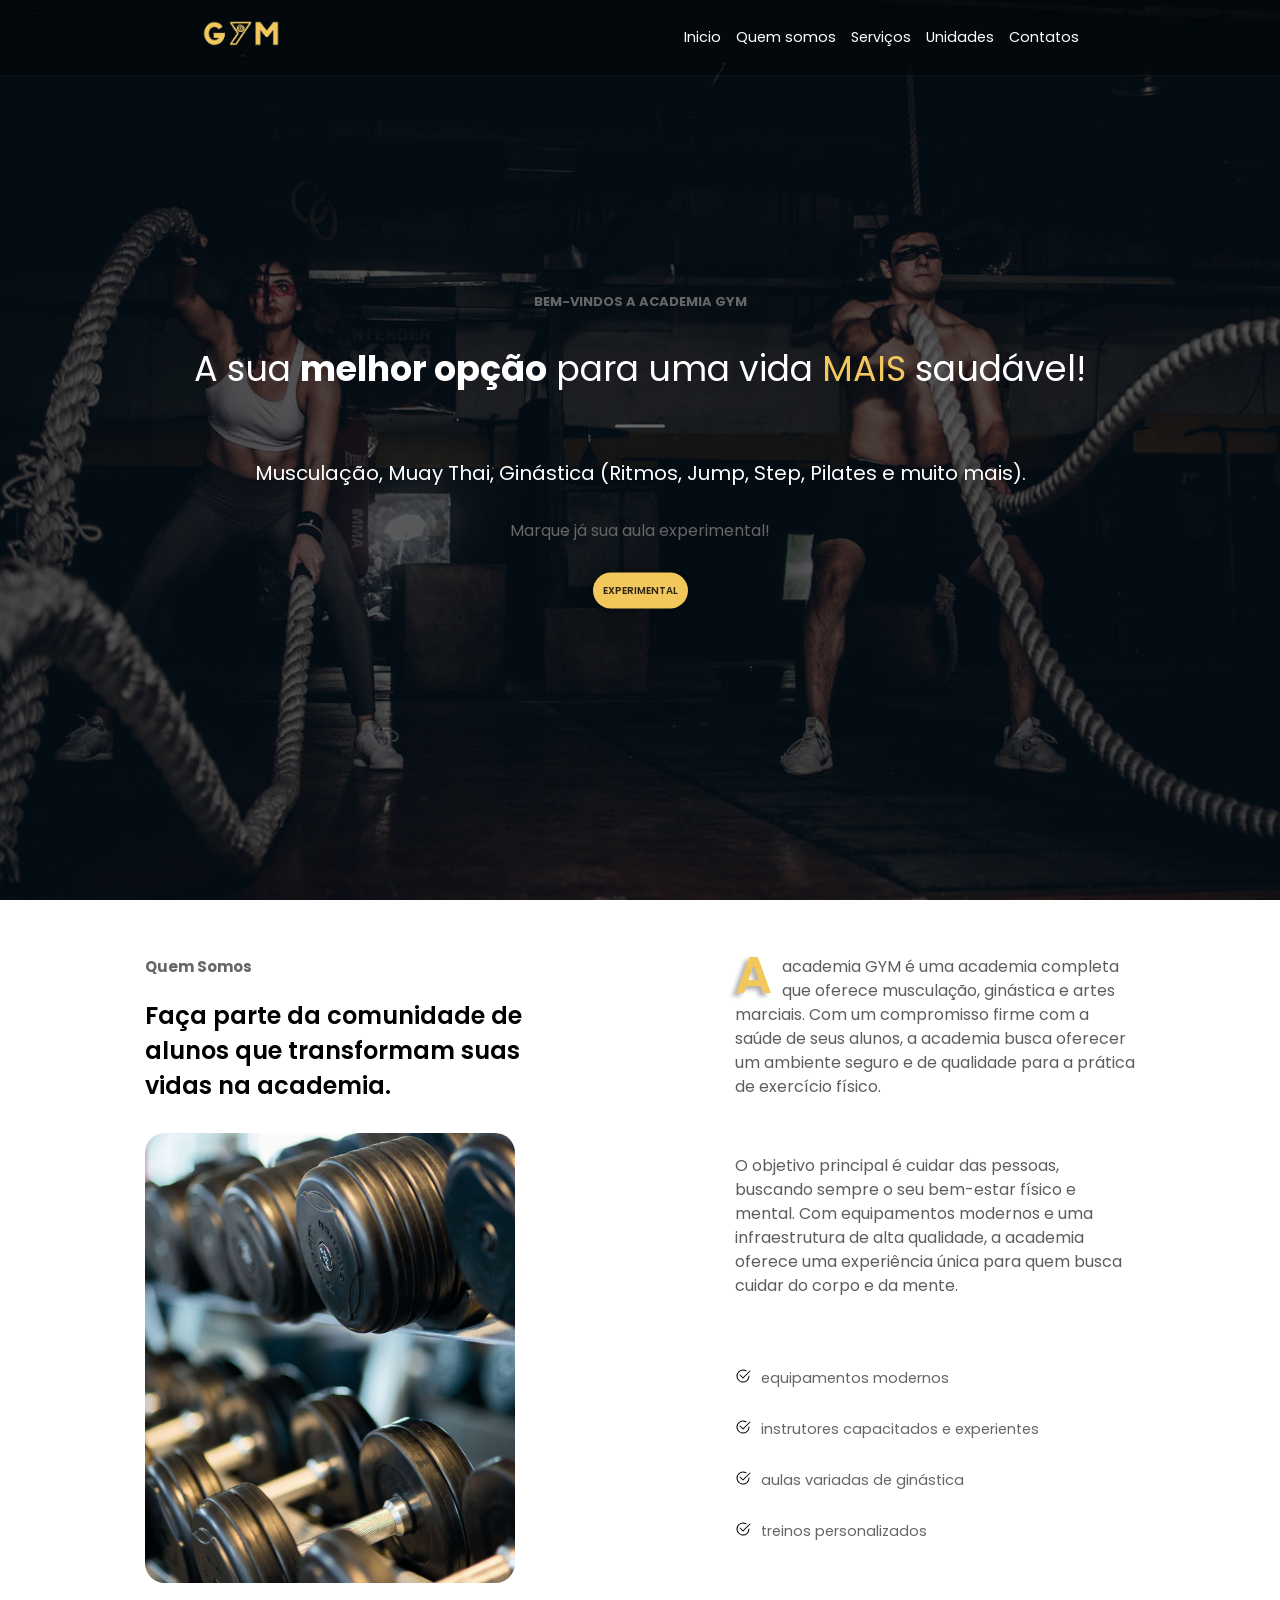
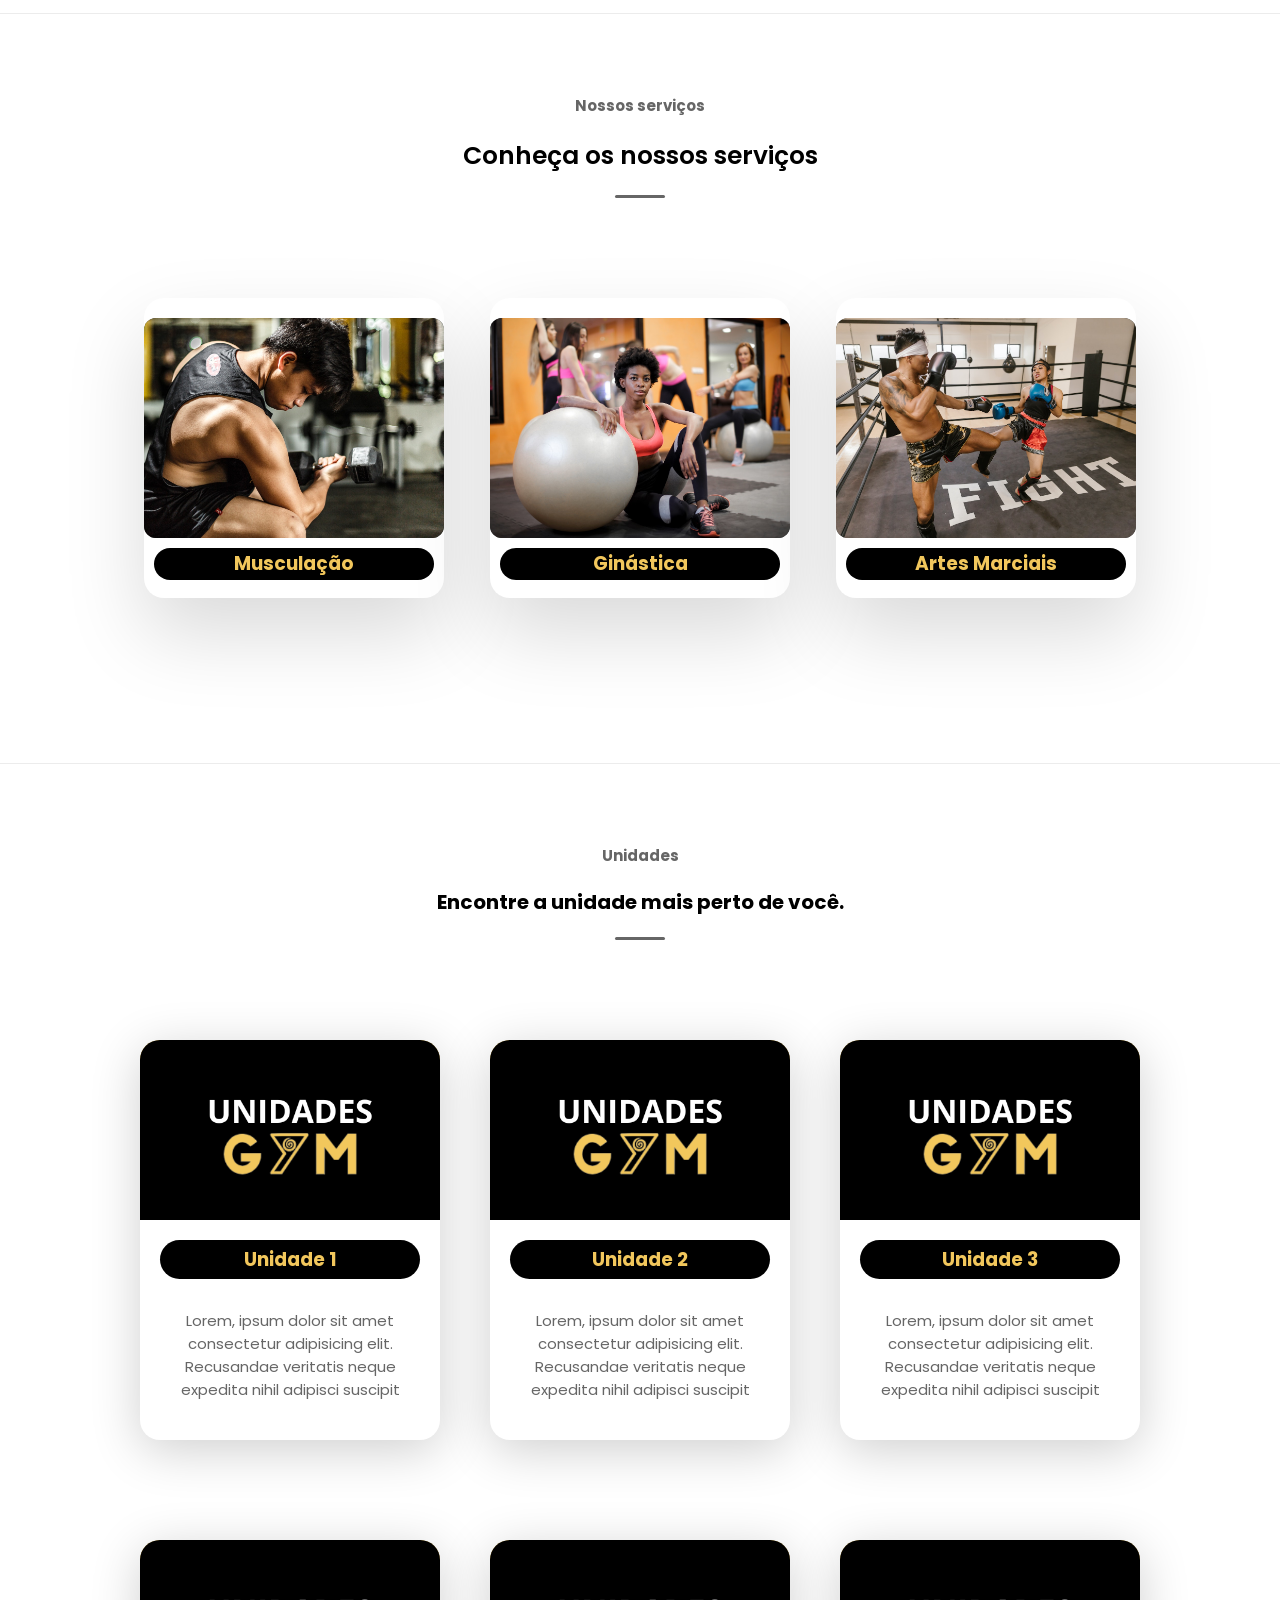
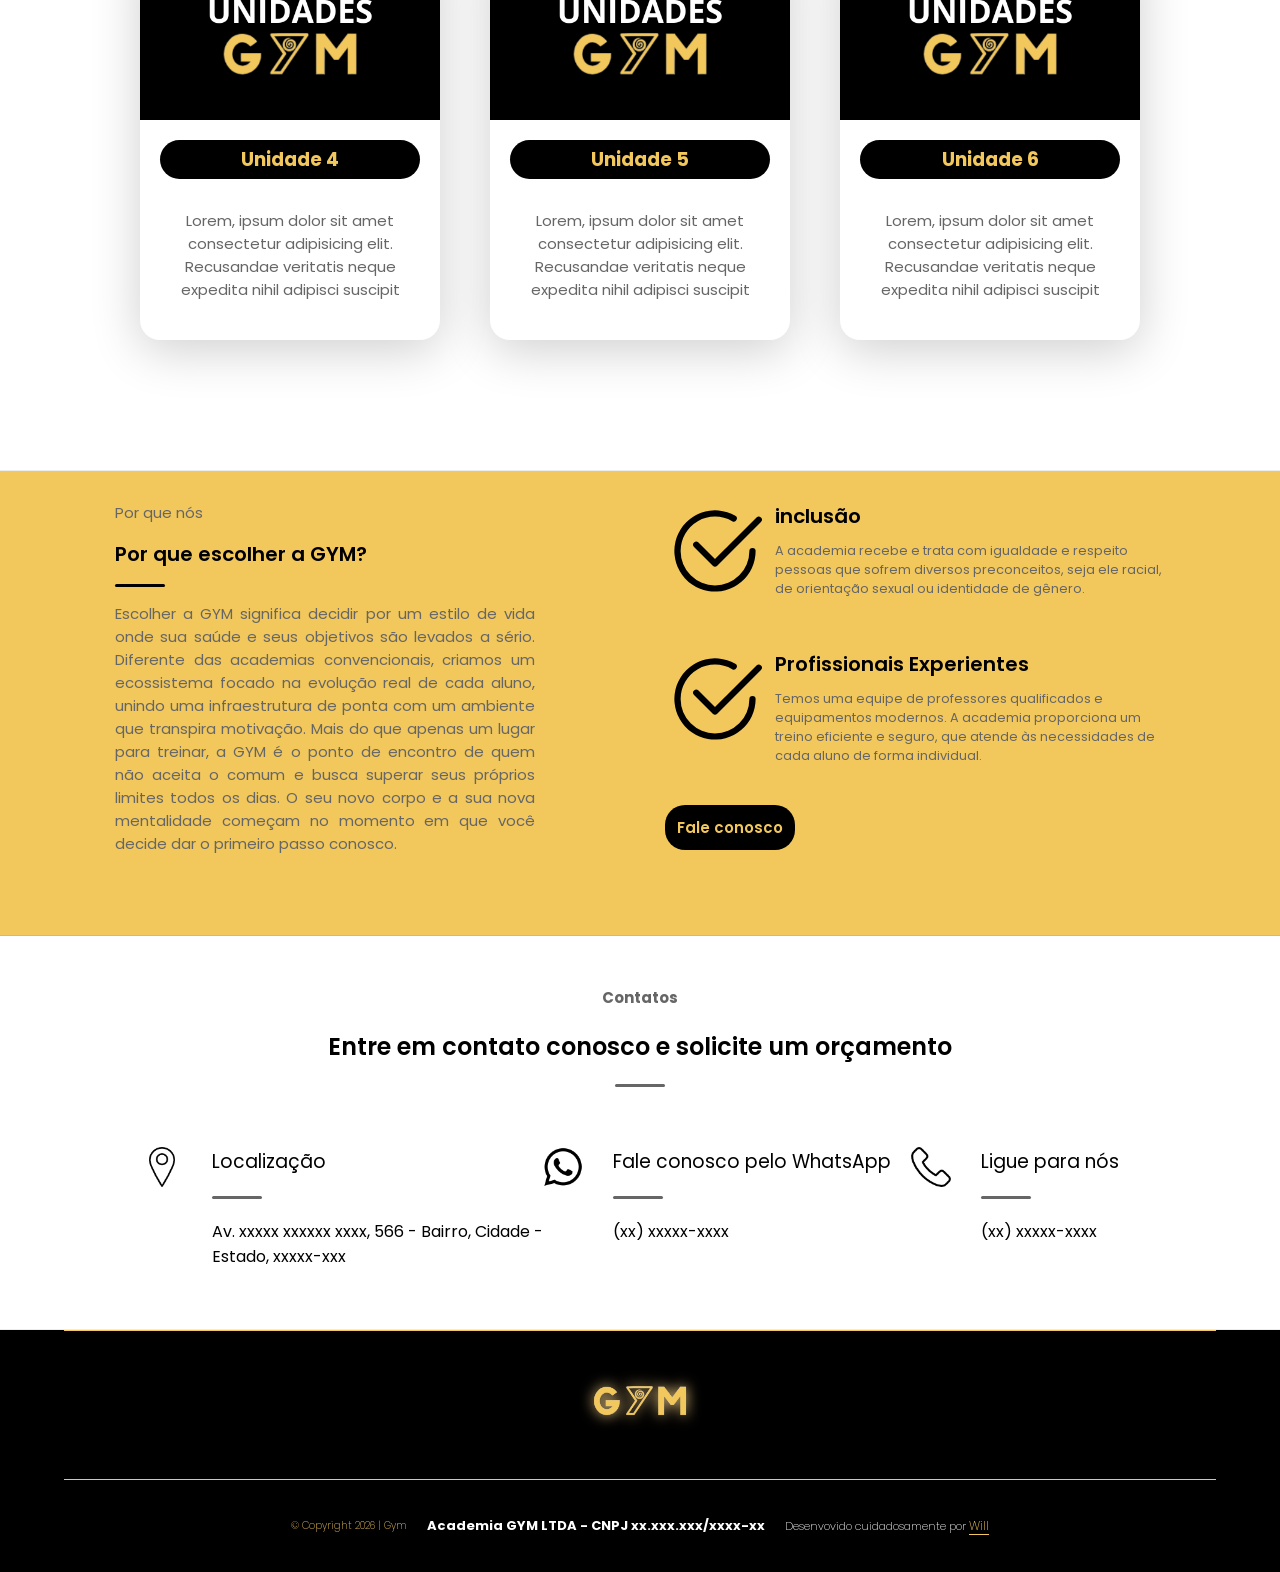
<file: index.html>
<!DOCTYPE html>
<html lang="pt-br">

<head>
    <meta charset="UTF-8">
    <meta name="viewport" content="width=device-width, initial-scale=1.0">
    <meta name="description" content="GYM - É uma academia ficticia para o projeto do site.">
    <title>GYM - A melhor para a sua saúde</title>
    <!-- LINKS -->
    <link href="https://fonts.googleapis.com/icon?family=Material+Icons" rel="stylesheet">
    <link rel="preconnect" href="https://fonts.googleapis.com">
    <link rel="preconnect" href="https://fonts.gstatic.com" crossorigin>
    <link href="https://fonts.googleapis.com/css2?family=Poppins:wght@400;600;800&display=swap" rel="stylesheet">
    <link rel="stylesheet" href="assets/css/style.css">
    <link rel="stylesheet" href="assets/css/medias.css">
    <link rel="shortcut icon" href="assets/images/favicon.ico" type="image/x-icon">
    <link rel="canonical" href="https://souowill.github.io/projeto-gym/">
</head>

<body>
    <header class="main-header" id="inicio">

        <nav class="nav-main-header">

            <a href="index.html"><img src="assets/images/logo-gym.png" alt=""></a>

            <button id="burguer" aria-label="Abrir menu" onclick="clickMenu()">
                <span class="linha"></span>
                <span class="linha"></span>
                <span class="linha"></span>
            </button>

            <ul id="itens">
                <li><a href="#inicio">Inicio</a></li>
                <li><a href="#quem-somos">Quem somos</a></li>
                <li><a href="#servicos">Serviços</a></li>
                <li><a href="#unidades">Unidades</a></li>
                <li><a href="#contatos">Contatos</a></li>
            </ul>

        </nav>

        <div class="div-main-header">
            <h1 class="h1-main-header">Bem-vindos a academia GYM</h1>
            <p class="p-main-header">A sua <strong>melhor opção</strong> para uma vida <span
                    class="span-title-main-header">mais</span> saudável!</p>

            <div class="div-linha"></div>
            <p class="p2-main-header">Musculação, Muay Thai, Ginástica (Ritmos, Jump, Step, Pilates e muito
                mais).</p>
            <p class="p3-main-header">Marque já sua aula experimental!</p>
            <a href="pages/experimental.html" class="btn-main-header">Experimental</a>
        </div>
    </header>
    <main class="main-content">

        <section id="quem-somos">

            <header class="main-content-section1">
                <h1 class="title-main-content-section1">Quem Somos</h1>
                <h2 class="h2-main-content-section1">Faça parte da comunidade de alunos que transformam suas vidas na
                    academia.</h2>
                <div class="img-fundo-halter"></div>
            </header>

            <section class="main-content-section2">
                <p class="p-main-content-section2"><span class="span-main-section2">A</span> academia GYM é uma academia
                    completa que oferece musculação, ginástica e artes marciais. Com um compromisso firme com a saúde de
                    seus alunos, a academia busca oferecer um ambiente seguro e de qualidade para a prática de exercício
                    físico.</p>
                <p class="p-main-content-section2">O objetivo principal é cuidar das pessoas, buscando sempre o seu
                    bem-estar físico e mental. Com equipamentos modernos e uma infraestrutura de alta qualidade, a
                    academia oferece uma experiência única para quem busca cuidar do corpo e da mente.</p>
                <div class="div-div-main-content-section2">
                    <div class="check-section2">
                        <svg xmlns="http://www.w3.org/2000/svg" width="16" height="16" fill="currentColor"
                            class="bi bi-check2-circle" viewBox="0 0 16 16">
                            <path
                                d="M2.5 8a5.5 5.5 0 0 1 8.25-4.764.5.5 0 0 0 .5-.866A6.5 6.5 0 1 0 14.5 8a.5.5 0 0 0-1 0 5.5 5.5 0 1 1-11 0" />
                            <path
                                d="M15.354 3.354a.5.5 0 0 0-.708-.708L8 9.293 5.354 6.646a.5.5 0 1 0-.708.708l3 3a.5.5 0 0 0 .708 0z" />
                        </svg>
                        <p class="div-p-main-content-section2">equipamentos modernos</p>
                    </div>

                    <div class="check-section2">
                        <svg xmlns="http://www.w3.org/2000/svg" width="16" height="16" fill="currentColor"
                            class="bi bi-check2-circle" viewBox="0 0 16 16">
                            <path
                                d="M2.5 8a5.5 5.5 0 0 1 8.25-4.764.5.5 0 0 0 .5-.866A6.5 6.5 0 1 0 14.5 8a.5.5 0 0 0-1 0 5.5 5.5 0 1 1-11 0" />
                            <path
                                d="M15.354 3.354a.5.5 0 0 0-.708-.708L8 9.293 5.354 6.646a.5.5 0 1 0-.708.708l3 3a.5.5 0 0 0 .708 0z" />
                        </svg>
                        <p class="div-p-main-content-section2 width">instrutores capacitados e experientes</p>
                    </div>

                    <div class="check-section2">
                        <svg xmlns="http://www.w3.org/2000/svg" width="16" height="16" fill="currentColor"
                            class="bi bi-check2-circle" viewBox="0 0 16 16">
                            <path
                                d="M2.5 8a5.5 5.5 0 0 1 8.25-4.764.5.5 0 0 0 .5-.866A6.5 6.5 0 1 0 14.5 8a.5.5 0 0 0-1 0 5.5 5.5 0 1 1-11 0" />
                            <path
                                d="M15.354 3.354a.5.5 0 0 0-.708-.708L8 9.293 5.354 6.646a.5.5 0 1 0-.708.708l3 3a.5.5 0 0 0 .708 0z" />
                        </svg>
                        <p class="div-p-main-content-section2">aulas variadas de ginástica</p>
                    </div>

                    <div class="check-section2">
                        <svg xmlns="http://www.w3.org/2000/svg" width="16" height="16" fill="currentColor"
                            class="bi bi-check2-circle" viewBox="0 0 16 16">
                            <path
                                d="M2.5 8a5.5 5.5 0 0 1 8.25-4.764.5.5 0 0 0 .5-.866A6.5 6.5 0 1 0 14.5 8a.5.5 0 0 0-1 0 5.5 5.5 0 1 1-11 0" />
                            <path
                                d="M15.354 3.354a.5.5 0 0 0-.708-.708L8 9.293 5.354 6.646a.5.5 0 1 0-.708.708l3 3a.5.5 0 0 0 .708 0z" />
                        </svg>
                        <p class="div-p-main-content-section2">treinos personalizados</p>
                    </div>
                </div>
            </section>

        </section>
        <section id="servicos">

            <header class="div-main-content-section-servicos">

                <h1 class="title-main-content-section2">Nossos serviços</h1>
                <h2 class="h2-main-content-section2">Conheça os nossos serviços</h2>
                <p>(Clique nas imagens para saber mais)</p>
                <div class="div-linha"></div>

            </header>

            <div class="cards-servicos">

                <article class="card-servicos">

                    <div class="card-servicos-img">
                        <img src="assets/images/musculacao.jpg" alt="">
                    </div>

                    <section class="content-card">
                        <h3>Musculação</h3>
                        <p>É a modalidade mais versátil, que possibilita trabalhar diversos grupos musculares em um
                            único treino, com exercícios que podem ser facilmente adaptados de acordo com as limitações
                            de cada aluno.</p>
                    </section>

                </article>

                <article class="card-servicos">
                    <div class="card-servicos-img">
                        <img src="assets/images/ginastica.jpg" alt="">
                    </div>

                    <section class="content-card">
                        <h3>Ginástica</h3>
                        <p>Temos aulas de Zumba, Dança, Jump, Pump, Local, Step, Cross Training, Ritbox, Functional,
                            Hiit, Pilates e Alongamento. Todas as aulas possuem horários específicos durante a semana.
                        </p>
                    </section>

                </article>

                <article class="card-servicos">

                    <div class="card-servicos-img">
                        <img src="assets/images/muai-thay.jpg" alt="">
                    </div>

                    <section class="content-card">
                        <h3>Artes Marciais</h3>
                        <p>Com aulas de Muay Thai, uma das artes marciais mais completas, os alunos aprendem técnicas de
                            defesa pessoal e fortalecem o corpo e a mente.</p>
                    </section>

                </article>

            </div>

        </section>

        <section id="unidades">

            <header class="div-unidades">
                <h1>Unidades</h1>
                <h2>Encontre a unidade mais perto de você.</h2>
                <div class="div-linha"></div>
            </header>

            <div class="cards-unidades">

                <article class="card-unidades">
                    <div class="pixel-efect"></div>

                    <div class="card-unidades-img"></div>
                    <section class="card-unidades-content">
                        <h3> Unidade 1</h3>
                        <p>Lorem, ipsum dolor sit amet consectetur adipisicing elit. Recusandae veritatis neque expedita
                            nihil adipisci suscipit</p>
                    </section>

                </article>

                <article class="card-unidades">

                    <div class="card-unidades-img"></div>
                    <section class="card-unidades-content">
                        <h3> Unidade 2</h3>
                        <p>Lorem, ipsum dolor sit amet consectetur adipisicing elit. Recusandae veritatis neque expedita
                            nihil adipisci suscipit</p>
                    </section>

                </article>

                <article class="card-unidades">

                    <div class="card-unidades-img"></div>
                    <section class="card-unidades-content">
                        <h3> Unidade 3</h3>
                        <p>Lorem, ipsum dolor sit amet consectetur adipisicing elit. Recusandae veritatis neque expedita
                            nihil adipisci suscipit</p>
                    </section>

                </article>

                <article class="card-unidades">

                    <div class="card-unidades-img"></div>
                    <section class="card-unidades-content">
                        <h3> Unidade 4</h3>
                        <p>Lorem, ipsum dolor sit amet consectetur adipisicing elit. Recusandae veritatis neque expedita
                            nihil adipisci suscipit</p>
                    </section>

                </article>

                <article class="card-unidades">

                    <div class="card-unidades-img"></div>
                    <section class="card-unidades-content">
                        <h3> Unidade 5</h3>
                        <p>Lorem, ipsum dolor sit amet consectetur adipisicing elit. Recusandae veritatis neque expedita
                            nihil adipisci suscipit</p>
                    </section>

                </article>

                <article class="card-unidades">

                    <div class="card-unidades-img"></div>
                    <section class="card-unidades-content">
                        <h3> Unidade 6</h3>
                        <p>Lorem, ipsum dolor sit amet consectetur adipisicing elit. Recusandae veritatis neque expedita
                            nihil adipisci suscipit</p>
                    </section>

                </article>

            </div>

        </section>

        <section id="porque-nos">

            <header class="sec1-porque-nos">
                <h1>Por que nós</h1>
                <h2>Por que escolher a GYM?</h2>
                <div class="div-linha div-linha-pq"></div>
                <p>Escolher a GYM significa decidir por um estilo de vida onde sua saúde e seus objetivos são levados a
                    sério. Diferente das academias convencionais, criamos um ecossistema focado na evolução real de cada
                    aluno, unindo uma infraestrutura de ponta com um ambiente que transpira motivação. Mais do que apenas um lugar para treinar, a GYM é o ponto de encontro de quem não aceita o comum e
                    busca superar seus próprios limites todos os dias. O seu novo corpo e a sua nova mentalidade começam no momento em que você decide dar o primeiro passo conosco.</p>
            </header>

            <section class="sec2-porque-nos">

                <div class="div-sec2-porque-nos">
                    <svg xmlns="http://www.w3.org/2000/svg" width="100" height="100" fill="currentColor"
                        class="bi bi-check2-circle" viewBox="0 0 16 16">
                        <path
                            d="M2.5 8a5.5 5.5 0 0 1 8.25-4.764.5.5 0 0 0 .5-.866A6.5 6.5 0 1 0 14.5 8a.5.5 0 0 0-1 0 5.5 5.5 0 1 1-11 0" />
                        <path
                            d="M15.354 3.354a.5.5 0 0 0-.708-.708L8 9.293 5.354 6.646a.5.5 0 1 0-.708.708l3 3a.5.5 0 0 0 .708 0z" />
                    </svg>
                    <div>
                        <h3>inclusão</h3>
                        <p>A academia recebe e trata com igualdade e respeito pessoas que sofrem diversos preconceitos,
                            seja ele racial, de orientação sexual ou identidade de gênero.</p>
                    </div>
                </div>
                <div class="div-sec2-porque-nos">
                    <svg xmlns="http://www.w3.org/2000/svg" width="100" height="100" fill="currentColor"
                        class="bi bi-check2-circle" viewBox="0 0 16 16">
                        <path
                            d="M2.5 8a5.5 5.5 0 0 1 8.25-4.764.5.5 0 0 0 .5-.866A6.5 6.5 0 1 0 14.5 8a.5.5 0 0 0-1 0 5.5 5.5 0 1 1-11 0" />
                        <path
                            d="M15.354 3.354a.5.5 0 0 0-.708-.708L8 9.293 5.354 6.646a.5.5 0 1 0-.708.708l3 3a.5.5 0 0 0 .708 0z" />
                    </svg>
                    <div>
                        <h3>Profissionais Experientes</h3>
                        <p>Temos uma equipe de professores qualificados e equipamentos modernos. A academia proporciona
                            um treino eficiente e seguro, que atende às necessidades de cada aluno de forma individual.
                        </p>
                    </div>
                </div>

                <a class="btn-porque-nos" href="pages/experimental.html">Fale conosco</a>

            </section>

        </section>

        <section id="contatos">

            <header class="header-contatos">
                <h1>Contatos</h1>
                <h2>Entre em contato conosco e solicite um orçamento</h2>
                <div class="div-linha"></div>
            </header>

            <section class="sec-content-contatos">

                <section class="sec-content-principal local">

                    <div class="div-imagem-contatos">
                        <img src="assets/images/place-localizer.png" alt="">
                    </div>
                    <article class="sec-article-content-contatos">
                        <h3>Localização</h3>
                        <div class="div-linha"></div>
                        <p>Av. xxxxx xxxxxx xxxx, 566 - Bairro, Cidade - <br> Estado, xxxxx-xxx
                    </article>

                </section>

                <section class="sec-content-principal">
                    <div class="div-imagem-contatos">
                        <img src="assets/images/whatsapp.png" alt="">
                    </div>
                    <article class="sec-article-content-contatos">
                        <h3>Fale conosco pelo WhatsApp</h3>
                        <div class="div-linha"></div>
                        <p>(xx) xxxxx-xxxx</p>
                    </article>

                </section>

                <section class="sec-content-principal telefone">

                    <div class="div-imagem-contatos">
                        <img src="assets/images/telephone.png" alt="">
                    </div>
                    <article class="sec-article-content-contatos">
                        <h3>Ligue para nós</h3>
                        <div class="div-linha"></div>
                        <p>(xx) xxxxx-xxxx</p>
                    </article>

                </section>

            </section>

        </section>
    </main>
    <footer class="footer-content">
        <div class="div-footer">
            <a href="index.html"><img src="assets/images/logo-gym.png" alt=""></a>
        </div>
        <section class="sec-footer">
            <p>© <span lang="en">Copyright</span> 2026 | Gym </p>
            <h1>Academia GYM LTDA - CNPJ xx.xxx.xxx/xxxx-xx</h1>
            <h2>Desenvovido cuidadosamente por <a href="https://github.com/SouoWill"> Will</a></h2>
        </section>
    </footer>

    <script src="assets/js/menu.js"></script>
    <script src="assets/js/header-fixed.js"></script>
</body>

</html>
</file>
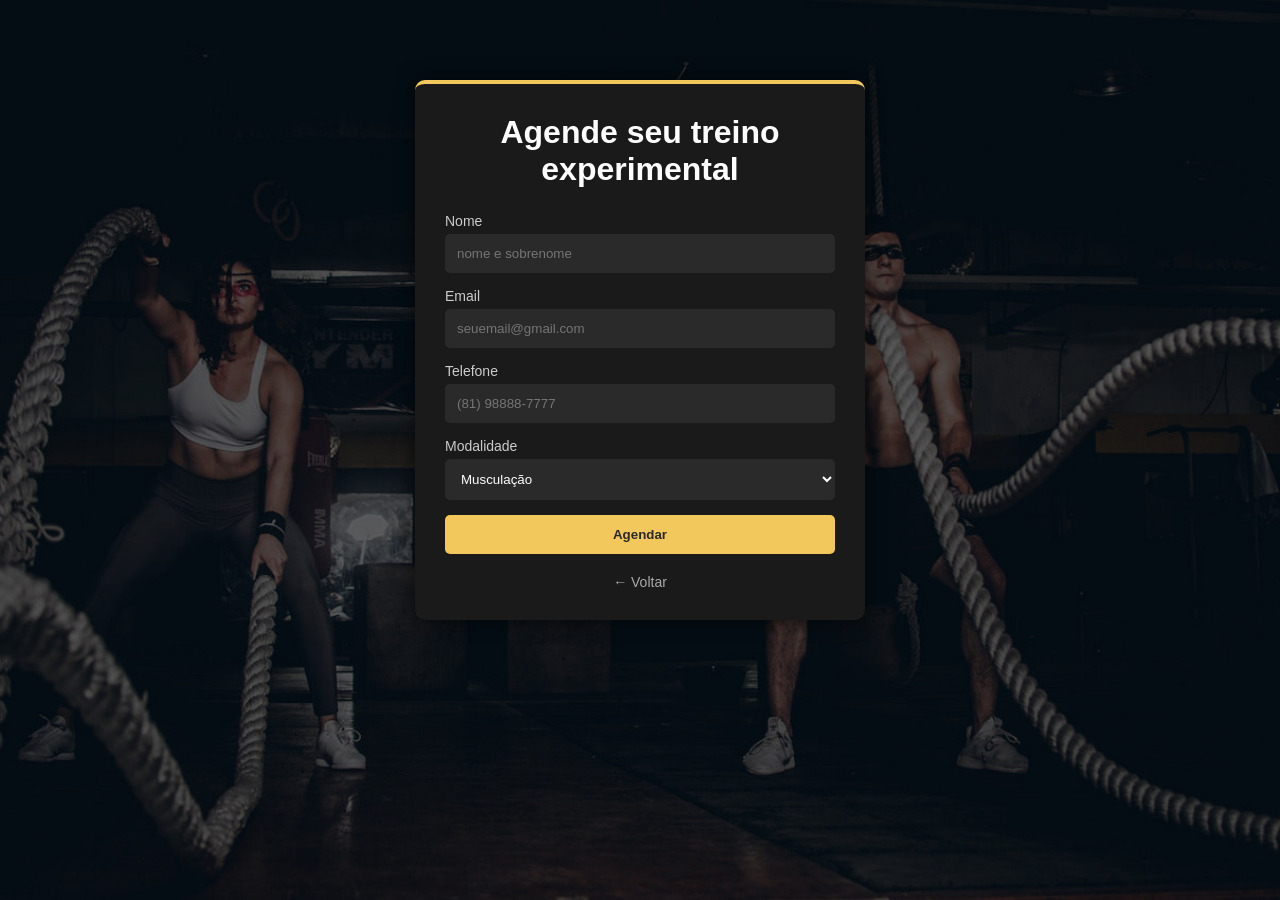
<file: pages/experimental.html>
<!DOCTYPE html>
<html lang="pt-br">
<head>
  <meta charset="UTF-8">
  <meta name="viewport" content="width=device-width, initial-scale=1.0">
  <title>Agendamento</title>

  <link rel="stylesheet" href="../assets/css/experimental.css">
  <link rel="shortcut icon" href="../assets/images/favicon.ico" type="image/x-icon">
</head>

<body>

  <main class="form-page">

    <h1>Agende seu treino experimental</h1>

    <form>
      <label for="nome">Nome</label>
      <input id="nome" type="text" required placeholder="nome e sobrenome">

      <label for="email">Email</label>
      <input id="email" type="email" required placeholder="seuemail@gmail.com">

      <label for="telefone">Telefone</label>
      <input id="telefone" type="tel" required placeholder="(81) 98888-7777">

      <label for="modalidade">Modalidade</label>
      <select id="modalidade">
        <option>Musculação</option>
        <option>Muay Thai</option>
        <option>Ginástica</option>
      </select>

      <button type="button" onclick="enviarWhatsApp()">Agendar</button>
    </form>

    <a href="../index.html" class="voltar">← Voltar</a>

  </main>

  <script src="../assets/js/experimental.js"></script>

</body>
</html>
</file>
<file: assets/css/style.css>
@charset "UTF-8";

:root {
    --font-padrao: 'Poppins', sans-serif;

    --cor-1: #F2C75C;
    --cor-2: #F2CC85;
    --cor-3: #F2DAAC;
    --cor-4: #F2E6D0;
    --cinza: rgb(102, 102, 102);
}

* {
    margin: 0px;
    padding: 0px;
    box-sizing: border-box;
    scroll-behavior: smooth;
}

body, html {
    font-family: var(--font-padrao);
    background-color: rgb(0, 0, 0);
    color: white;
    width: 100%;
}

.div-linha {
    height: 1px;
    width: 50px;
    border-radius: 1000px;
    background-color: var(--cinza);
    padding-top: 3px;
}

::-webkit-scrollbar {
    width: 8px;
    background-color: rgb(255, 255, 255);
}

::-webkit-scrollbar-thumb {
    width: 8px;
    background-color: var(--cor-1);
    border-radius: 30px;
}

/* HEADER */

.main-header {
    background: url(../images/imagem-fundo.jpg)  right bottom no-repeat fixed;
    background-size: cover;
    height: 100vh;
    width: 100%;
    position: relative;
}

.nav-main-header {
    z-index: 2;
    width: 100vw;
    display: flex;
    align-items: center;
    justify-content: space-around;
    border-bottom: 1px solid rgba(255, 255, 255, 0.048);
    background-color: #00000060;
    padding: 20px 0px;
    position: fixed;
    top: 0;
    left: 0;
    transition: .5s;
}

.nav-main-header a img {
    width: 80px;
}

#itens {
    visibility: hidden;
    display: flex;
    flex-direction: column;
    justify-content: center;
    gap: 20px;
    align-items: center;
    position: absolute;
    top: 0;
    left: 0;
    width: 100%;
    height: 0;
    background: rgba(0, 0, 0, 0.363);
    backdrop-filter: blur(10px);
    overflow: hidden;
    z-index: -1;
    transition: .5s;
    list-style: none;
}

#itens.abrir-menu {
    visibility: visible;
    height: 100vh;
}

#itens li a{
    font-size: 1.5em;
    font-weight: 400;
    text-decoration: none;
    text-align: center;
    color: white;
    padding: 20px;
    display: block;
    width: 100vw;
    transition: .3s;
}

#itens:hover li a {
    opacity: .3;
}

#itens li a:hover {
    transform: scale(1.1);
    color: var(--cor-1);
    background-color: rgba(0, 0, 0, 0.3);
    opacity: 1;
}

#burguer {
    display: flex;
    flex-direction: column;
    justify-content: space-between;
    cursor: pointer;
    width: 25px;
    height: 20px;
    background-color: transparent;
    border: none;
    z-index: 1;
}

.linha {
    width: 25px;
    height: 2px;
    background-color: white;
    display: block;
    position: relative;
    transform-origin: center;
    transition: 0.5s;
}


#burguer.animacao-menu .linha:nth-child(1){
    transform: translateY(9px) rotate(-45deg);
    background-color: var(--cor-1);
    box-shadow: 0px 0px 7px var(--cor-1);
}

#burguer.animacao-menu .linha:nth-child(2) {
    width: 0;
}

#burguer.animacao-menu .linha:nth-child(3) {
    transform: translateY(-9px) rotate(45deg);
    background-color: var(--cor-1);
    box-shadow: 0px 0px 7px var(--cor-1);
}

.rolagem {
    background-color: rgba(0, 0, 0, 0.555);
    padding: 10px;
    border: 0px;
}

.div-main-header {
    display: flex;
    flex-direction: column;
    align-items: center;
    width: 90vw;
    position: absolute;
    top: 50%;
    left: 50%;
    transform: translate(-50%, -50%);
    text-align: center;
    padding: 10px;
}

.h1-main-header {
    font-size: small;
    color: rgb(102, 102, 102);
    text-transform: uppercase;
}

.p-main-header {
    padding: 30px 0px;
    font-size: 35px;
}

.span-title-main-header {
    color: var(--cor-1);
    text-transform: uppercase;
}

.p2-main-header {
    font-size: 20px;
    font-weight: 400;
    padding: 30px 0px;
}

.p3-main-header {
    padding-bottom: 30px;
    color: rgb(102, 102, 102);
}

.btn-main-header {
    cursor: pointer;
    padding: 10px;
    border: none;
    border-radius: 20px;
    background-color: var(--cor-1);
    color: rgba(0, 0, 0, 0.815);
    font-weight: 600;
    font-size: 10px;
    box-shadow: 0px 0px 10px rgba(0, 0, 0, 0.521);
    transition: .01s;
    text-transform: uppercase;
    text-decoration: none;
}

.btn-main-header:hover {
    transform: scale(1.07);
}

/* MAIN */

/* SEC 1*/
.main-content {
    background-color: #fff;
    color: rgb(0, 0, 0);
    width: 100%;
}

#quem-somos {
    padding: 30px 50px;
    border-bottom: 1px solid rgba(0, 0, 0, 0.075);
    display: flex;
    justify-content: space-around;
    flex-wrap: wrap;
    width: 100%;
}

.title-main-content-section1 {
    padding-top: 25px;
    font-size: 15px;
    color: var(--cinza);
}

.h2-main-content-section1 {
    padding-top: 20px;
    font-size: 1.5em;
    font-weight: 600;
    text-align: start;
    max-width: 400px;
}


.img-fundo-halter {
    height: 450px;
    width: 370px;
    margin-top: 30px;
    background: #333 url(../images/halter.jpg) center center no-repeat;
    background-size: cover;
    border-radius: 20px;

    display: none;
}

.main-content-section2 {
    width: 400px;
}

.span-main-section2 {
    float: left;
    padding-right: 10px;
    color: var(--cor-1);
    font-size: 52px;
    font-weight: 600;
    line-height: 40px;
    text-shadow: -4px 3px 4px rgba(0, 0, 0, 0.322);
}

.p-main-content-section2 {
    font-weight: 400;
    line-height: 24px;
    color: rgba(0, 0, 0, 0.637);
    text-align: left;
    margin-bottom: 30px;
    padding-top: 25px;
}

.div-div-main-content-section2 {
    padding-top: 40px;
    display: flex;
    flex-direction: column;
}

.div-p-main-content-section2 {
    padding-bottom: 30px;
    font-weight: 400;
    font-size: 14.7px;
    color: rgba(0, 0, 0, 0.774);
}

.check {
    padding-right: 10px;
}

/* SEC 2 */

#servicos {
    padding: 30px 50px;
    border-bottom: 1px solid rgba(0, 0, 0, 0.075);
    width: 100%;
    height: 1600px;
}

.div-main-content-section-servicos {
    margin: 0 auto;
    display: flex;
    flex-direction: column;
    align-items: center;
}

.div-main-content-section-servicos p {
    color: var(--cinza);
    padding-bottom: 30px;
    font-size: 12px;
}

.title-main-content-section2 {
    padding-top: 50px;
    font-size: 15px;
    color: var(--cinza);
    padding-bottom: 20px;
}

.h2-main-content-section2 {
    font-size: 25px;
    font-weight: 600;
    padding-bottom: 20px;
}

.check-section2 {
    display: flex;
}

.check-section2  p{
    padding-left: 10px;
    color: var(--cinza);
}


/* CARD serviços */

.content-card h3 span {
    font-size: 10px;
    padding: 0px;
    text-shadow: none;
    color: var(--cinza);

} 

.cards-servicos {
    display: flex;
    justify-content: center;
    align-items: start;
    gap: 100px 46px;
    flex-wrap: wrap;
    padding: 100px 0px;
}

.cards-servicos .card-servicos {
    position: relative;
    display: flex;
    justify-content: center;
    align-items: flex-start;
    max-width: 300px;
    width: 100%;
    min-height: 300px;
    border-radius: 20px;
    box-shadow: 0 35px 80px rgba(0,0,0,.15);
    background-color: #fff;
    transition: .5s;
}

.cards-servicos .card-servicos:hover {
   min-height: 400px;
}

.cards-servicos .card-servicos .card-servicos-img {
    position: absolute;
    top: 20px;
    max-width: 300px;
    width: 100%;
    height: 220px;
    border-radius: 12px;
    background-color: #333;
    overflow: hidden;
    transition: .5s;
}

.cards-servicos .card-servicos .card-servicos-img img {
    position: absolute;
    top: 0;
    left: 0;
    width: 100%;
    height: 100%;
    object-fit: cover;
}

.cards-servicos .card-servicos .content-card {
    position: absolute;
    top: 250px;
    width: 100%;
    height: 35px;
    overflow: hidden;
    text-align: center;
    padding: 0 10px;
    padding-top: 0;
    transition: .5s;
}

.cards-servicos .card-servicos:hover .card-servicos-img {
    top: -100px;
    scale: .75;
    box-shadow: 0 15px 45px rgba(0, 0, 0, .2);
}

.cards-servicos .card-servicos:hover .content-card {
    top: 150px;
    overflow: visible;
}

.cards-servicos .card-servicos .content-card h3 {
    font-weight: 700;
    line-height: 2rem;
    border-radius: 20px;
    margin-bottom: 10px;
    color: var(--cor-1);
    background-color: black;
}

.cards-servicos .card-servicos .content-card p {
    font-size: 14px;
    color: transparent;
}

.cards-servicos .card-servicos:hover .content-card p {
    color: var(--cinza);
    transition: .6s;
}

/* UNIDADES */

.div-unidades {
    margin: 0 auto;
    display: flex;
    flex-direction: column;
    align-items: center;
}

.div-unidades h1 {
    padding-top: 50px;
    font-size: 15px;
    color: var(--cinza);
    padding-bottom: 20px;
}

.div-unidades h2 {
    font-size: 20px;
    padding-bottom: 20px;
}

/* CARD unidades */

#unidades {
    padding: 30px 50px;
    border-bottom: 1px solid rgba(0, 0, 0, 0.075);
    width: 100%;
}

.card-unidades:after {
    content: '';
    position: absolute;
    left: -1;
    top: 70%;
    width: 3px;
    height: 100px;
    transition: top, opacity;
    transition-duration: 500ms;
    transition-timing-function: ease;
    background: linear-gradient(transparent, var(--cor-1), transparent);
    opacity: 0;
}

.card-unidades:hover:after {
    top: 25%;
    opacity: 1;
}

.card-unidades:before {
    content: '';
    position: absolute;
    right: 0;
    top: -70%;
    width: 3px;
    height: 100px;
    transition: top, opacity;
    transition-duration: 500ms;
    transition-timing-function: ease;
    background: linear-gradient(transparent, var(--cor-1), transparent);
    opacity: 0;
}

.card-unidades:hover:before {
    top: 30%;
    opacity: 1;
}

.cards-unidades {
    display: flex;
    justify-content: center;
    align-items: center;
    gap: 100px 50px;
    flex-wrap: wrap;
    padding: 100px 0px;
}


.card-unidades {
    position: relative;
    width: 300px;
    height: 400px;
    background-color: #fff;
    border-radius: 20px;
    overflow: hidden;
    box-shadow: 0px 10px 50px rgba(0, 0, 0, 0.192);
}

.card-unidades .card-unidades-img {
    width: 100%;
    height: 180px;
    background: var(--cor-1) url(../images/unidades.png) center center no-repeat;
    background-size: cover;
}

.card-unidades .card-unidades-content {
    display: flex;
    flex-direction: column;
    justify-content: center;
    align-items: center;
    gap: 20px;
    padding: 20px;
}

.card-unidades .card-unidades-content h3 {
    width: 100%;
    font-weight: 700;
    border-radius: 20px;
    margin-bottom: 10px;
    color: var(--cor-1);
    background-color: rgb(0, 0, 0);
    padding: 5px;
    text-align: center;
}

.card-unidades .card-unidades-content p {
    text-align: center;
    font-size: 15px;
    color: var(--cinza);
}

/* PORQUE NOS */

#porque-nos {
    padding: 30px 50px;
    border-bottom: 1px solid rgba(0, 0, 0, 0.075);
    background-color: #F2C75C;
    display: flex;
    justify-content: space-around;
    flex-wrap: wrap;
    width: 100%;
}

.sec1-porque-nos {
    display: flex;
    flex-direction: column;
    align-items: flex-start;
    gap: 15px;
}

.sec1-porque-nos h1 {
    font-size: 15px;
    font-weight: 400;
    color: var(--cinza);
}

.sec1-porque-nos h2 {
    font-weight: 600;
    font-size: 20px;
}

.div-linha-pq {
    background-color: black;
}

.sec1-porque-nos p {
    color: var(--cinza);
    font-size: 15px;
    text-indent: 3;
    text-align: justify;
    padding-bottom: 50px;
    max-width: 420px;
}

.div-sec2-porque-nos{
    display: flex;
}

.div-sec2-porque-nos div {
    padding-left: 10px;
}

.div-sec2-porque-nos h3 {
    font-weight: 600;
    font-size: 20px;
    margin-bottom: 10px;
}

.div-sec2-porque-nos p {
    color: var(--cinza);
    font-size: 0.8em;
    line-height: 1.5;
    text-align: start;
    padding-bottom: 50px;
    width: 100%;
    max-width: 390px;
}

.btn-porque-nos {
    width: 200px;
    padding: 12px;
    border-radius: 20px;
    border: none;
    cursor: pointer;

    font-size: 15px;
    font-weight: 600;
    text-decoration: none;

    background-color: black;
    color: var(--cor-1);
    transition: .01s;
}

.btn-porque-nos:hover {
    transform: scale(1.07);
    color: var(--cinza);
}

/* CONTATOS */

#contatos {
    padding: 30px 50px;
    border-bottom: 1px solid rgba(0, 0, 0, 0.075);
    display: flex;
    flex-direction: column;
    align-items: center;
    width: 100%;
}

.header-contatos {
    display: flex;
    flex-direction: column;
    align-items: center;
    justify-content: center;
    margin-bottom: 40px;
}

.header-contatos h1 {
    padding: 20px 0px;
    font-size: 15px;
    color: var(--cinza);
}

.header-contatos h2 {
    padding-bottom: 20px;
    text-align: center;
    font-weight: 600;
}

.sec-content-contatos {
    display: flex;
    flex-direction: column;
    align-items: start;
}

.sec-content-principal {
    display: flex;
    align-items: start;
    gap: 30px;
}

.sec-content-principal .div-imagem-contatos {
    width: 40px;
    height: 40px;
    transform: translateY(20px);
}

.sec-content-principal .div-imagem-contatos img {
    width: 100%;
}

.sec-article-content-contatos {
    padding-bottom: 30px;
}

.sec-article-content-contatos h3{
    font-weight: 400;
    padding: 20px 0px;
    margin-right: 20px;
}

.sec-article-content-contatos p {
    margin-top: 20px;
}

/* FOOTER */

.div-footer {
    height: 150px;
    border-bottom: 1px solid var(--cor-1);
    border-top: 1px solid var(--cor-1);
    width: 90vw;
    display: flex;
    align-items: center;
    justify-content: center;
}

.div-footer a {
    width: 100px;
}

.div-footer a img {
    width: 100%;
    filter: drop-shadow(0px 0px 7px var(--cor-2));
}

.sec-footer {
    display: flex;
    flex-direction: column;
    align-items: center;
    gap: 0px 20px;
    padding: 20px;
}

.sec-footer p {
    font-size: 10px;
    font-weight: 200;
    color: var(--cor-1);
}

.sec-footer h1 {
    font-size: 13px;
    line-height: 4;
}

.sec-footer h2 {
    font-size: 11px;
    font-weight: 200;
}

.sec-footer h2 a {
    text-decoration: none;
    color: var(--cor-1);
    font-size: 12px;
    transition: .5s;
    border-bottom: 1px solid var(--cor-1);
}

.sec-footer h2 a:hover {
    color: var(--cor-2);
    text-shadow: 0px 0px 10px rgba(255, 255, 255, 0.801);
    transform: scale(1.05);
}

.footer-content {
    display: flex;
    flex-direction: column;
    align-items: center;
    width: 100%;
}
</file>
<file: assets/css/medias.css>
@charset "UTF-8";

@media screen and (min-width: 748px) {
    #servicos {
        height: 1150px;
    }
}

@media screen and (min-width: 769px) {

    .main-header {
        background-position: center center;
    }    
    #burguer {
        display: none;
    }

    #itens.abrir-menu {
        height: 0px;
    }

    #itens {
        visibility: visible;
        overflow: visible;
        flex-direction: row;
        align-items: center;
        gap: 15px;
        position: sticky;
        padding: 0px;
        height: 0;
        width: auto;
        backdrop-filter: blur(0px);
        z-index: 3;
    }

    #itens li a {
        font-size: .9em;
        padding: 0px;
        width: max-content;
    }

    #itens li a:hover {
        background-color: transparent;
    }

    .sec-footer {
        flex-direction: row;
    }
}

@media screen and (min-width: 906px) {
    .img-fundo-halter {
        display: block;
    }
}

@media screen and (min-width: 993px) {

    .sec-content-contatos {
        justify-content: space-evenly;
        flex-direction: row;
        flex-wrap: wrap;
    }

    .div-main-content-section-servicos p {
        display: none;
    }
}

@media screen and (min-width: 1092px) {
    #servicos {
        height: 750px;
    }
}
</file>
<file: assets/css/experimental.css>
@charset "UTF-8";

* {
    margin: 0;
    padding: 0;
    box-sizing: border-box;
}

body {
    font-family: 'Poppins', sans-serif;
    background: url(../images/imagem-fundo.jpg) right bottom no-repeat fixed;
    background-size: cover;
    height: 100%;
    width: 100%;
    position: relative;
    color: #fff;
}

/* CONTAINER PRINCIPAL */
.form-page {
    max-width: 450px;
    margin: 80px auto;
    padding: 30px;
    background: #1a1a1a;
    border-radius: 10px;
    box-shadow: 0 0 20px rgba(0, 0, 0, 0.6);
}

/* TÍTULO */
.form-page h1 {
    text-align: center;
    margin-bottom: 25px;
    font-weight: 600;
}

/* FORM */
form {
    display: flex;
    flex-direction: column;
}

/* LABEL */
label {
    margin-bottom: 5px;
    font-size: 14px;
    color: #ccc;
}

/* INPUTS E SELECT */
input,
select {
    padding: 12px;
    margin-bottom: 15px;
    border: none;
    border-radius: 5px;
    background: #2a2a2a;
    color: #fff;
    outline: none;
    transition: 0.2s;
}

/* FOCUS */
input:focus,
select:focus {
    border: 1px solid #F2C75C;
}

/* BOTÃO */
button {
    padding: 12px;
    border: none;
    border-radius: 5px;
    background: #F2C75C;
    color: #2a2a2a;
    font-weight: bold;
    cursor: pointer;
    transition: 0.3s;
}

/* HOVER BOTÃO */
button:hover {
    background: #F2C75C;
    transform: scale(1.03);
}

/* LINK VOLTAR */
.voltar {
    display: block;
    text-align: center;
    margin-top: 20px;
    color: #aaa;
    text-decoration: none;
    font-size: 14px;
}

.voltar:hover {
    color: #fff;
}

.form-page {
    border-top: 4px solid #F2C75C;
}
</file>
